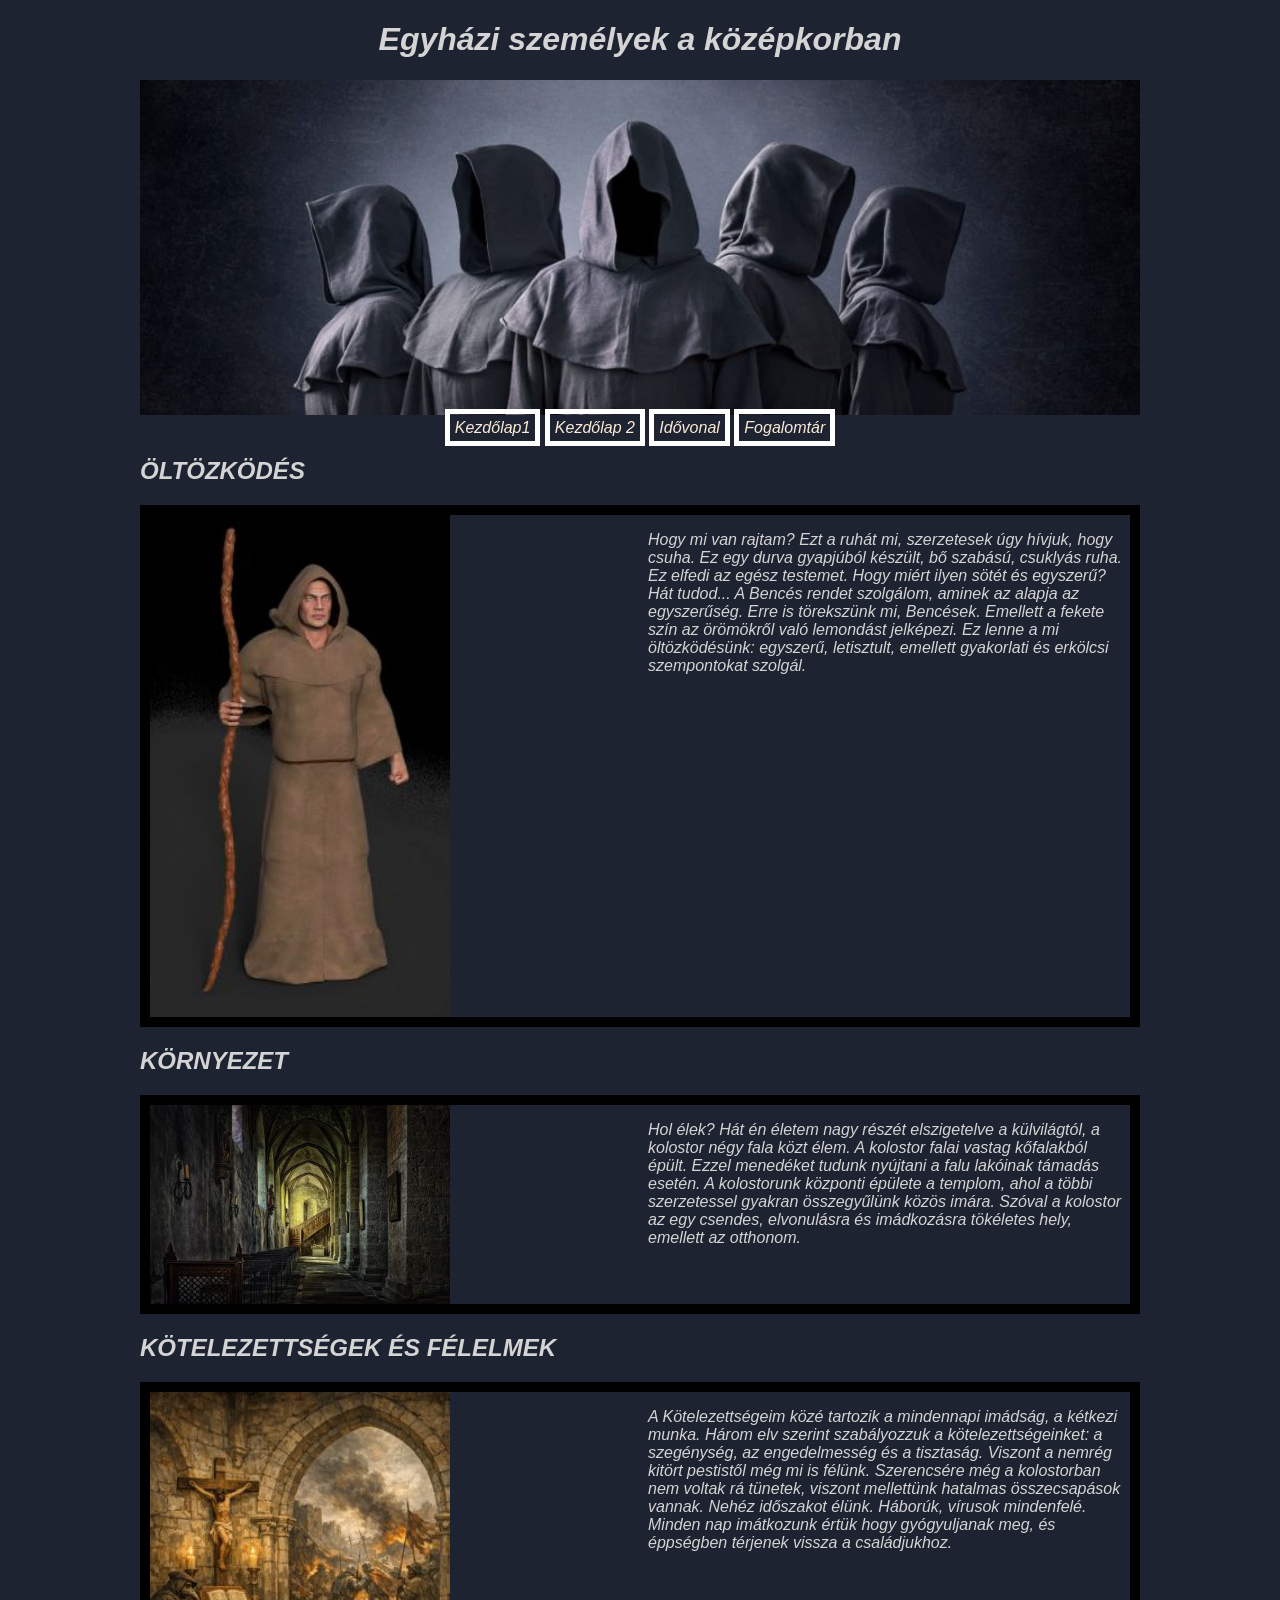
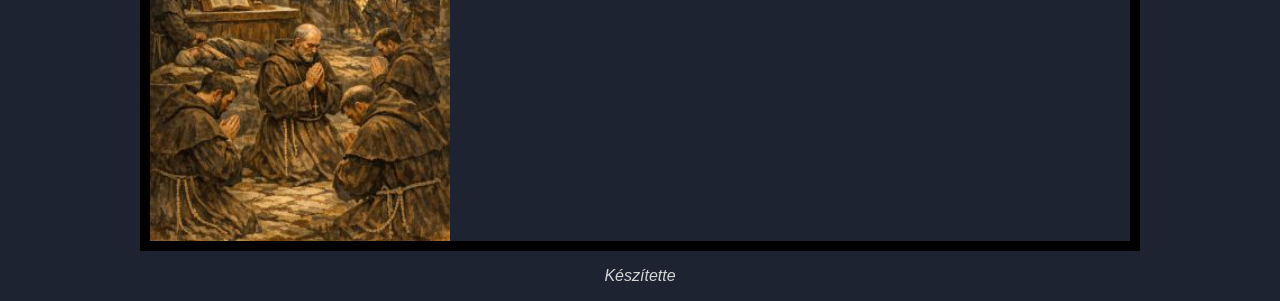
<file: index.html>
<!doctype html>
<html lang="hu">
  <head>
    <meta charset="UTF-8" />
    <meta name="viewport" content="width=, initial-scale=1.0" />
    <title>Elekes Dávid</title>
    <link rel="stylesheet" href="tervezes/elrendezes.css" />
    <link rel="stylesheet" href="tervezes/formazas.css" />
  </head>

  <body>
    <main>
      <header>
        <h1>Egyházi személyek a középkorban</h1>
        <img id="boritokep" src="kepek/Szerzetes.jpg" alt="Borítókép" />
      </header>
      <nav>
        <a href="index.html">Kezdőlap1</a>
        <a href="tervezes/index2.html">Kezdőlap 2</a>
        <a href="tervezes/idovonal.html">Idővonal</a>
        <a href="tervezes/Fogalomtar.html">Fogalomtár</a>
      </nav>
      <article>
        <div>
          <h2>ÖLTÖZKÖDÉS</h2>
          <div class="bejegyzes">
            <img src="kepek/kicsi_anaterate-man-3238448_1920.jpg" alt="oltozkodes" />
            <p>
              Hogy mi van rajtam? Ezt a ruhát mi, szerzetesek úgy hívjuk, hogy
              csuha. Ez egy durva gyapjúból készült, bő szabású, csuklyás ruha.
              Ez elfedi az egész testemet. Hogy miért ilyen sötét és egyszerű?
              Hát tudod... A Bencés rendet szolgálom, aminek az alapja az
              egyszerűség. Erre is törekszünk mi, Bencések. Emellett a fekete
              szín az örömökről való lemondást jelképezi. Ez lenne a mi
              öltözködésünk: egyszerű, letisztult, emellett gyakorlati és
              erkölcsi szempontokat szolgál.
            </p>
          </div>
        </div>
        <div>
          <h2>KÖRNYEZET</h2>
          <div class="bejegyzes">
            <img
              src="kepek/kicsi_tama66-monastery-4169566_1920.jpg"
              alt="kornyezet"
            />
            <p>
              Hol élek? Hát én életem nagy részét elszigetelve a külvilágtól, a
              kolostor négy fala közt élem. A kolostor falai vastag kőfalakból
              épült. Ezzel menedéket tudunk nyújtani a falu lakóinak támadás
              esetén. A kolostorunk központi épülete a templom, ahol a többi
              szerzetessel gyakran összegyűlünk közös imára. Szóval a kolostor
              az egy csendes, elvonulásra és imádkozásra tökéletes hely,
              emellett az otthonom.
            </p>
          </div>
        </div>
        <div>
          <h2>KÖTELEZETTSÉGEK ÉS FÉLELMEK</h2>
          <div class="bejegyzes">
            <img
              src="kepek/kicsi_Copilot_20260311_090900.jpg"
              alt="koteletettsegfelelem"
            />
            <p>
              A Kötelezettségeim közé tartozik a mindennapi imádság, a kétkezi
              munka. Három elv szerint szabályozzuk a kötelezettségeinket: a
              szegénység, az engedelmesség és a tisztaság. Viszont a nemrég
              kitört pestistől még mi is félünk. Szerencsére még a kolostorban
              nem voltak rá tünetek, viszont mellettünk hatalmas összecsapások
              vannak. Nehéz időszakot élünk. Háborúk, vírusok mindenfelé. Minden
              nap imátkozunk értük hogy gyógyuljanak meg, és éppségben térjenek
              vissza a családjukhoz.
            </p>
          </div>
        </div>
      </article>
      <footer>
        <p>Készítette</p>
      </footer>
    </main>
  </body>
</html>
</file>
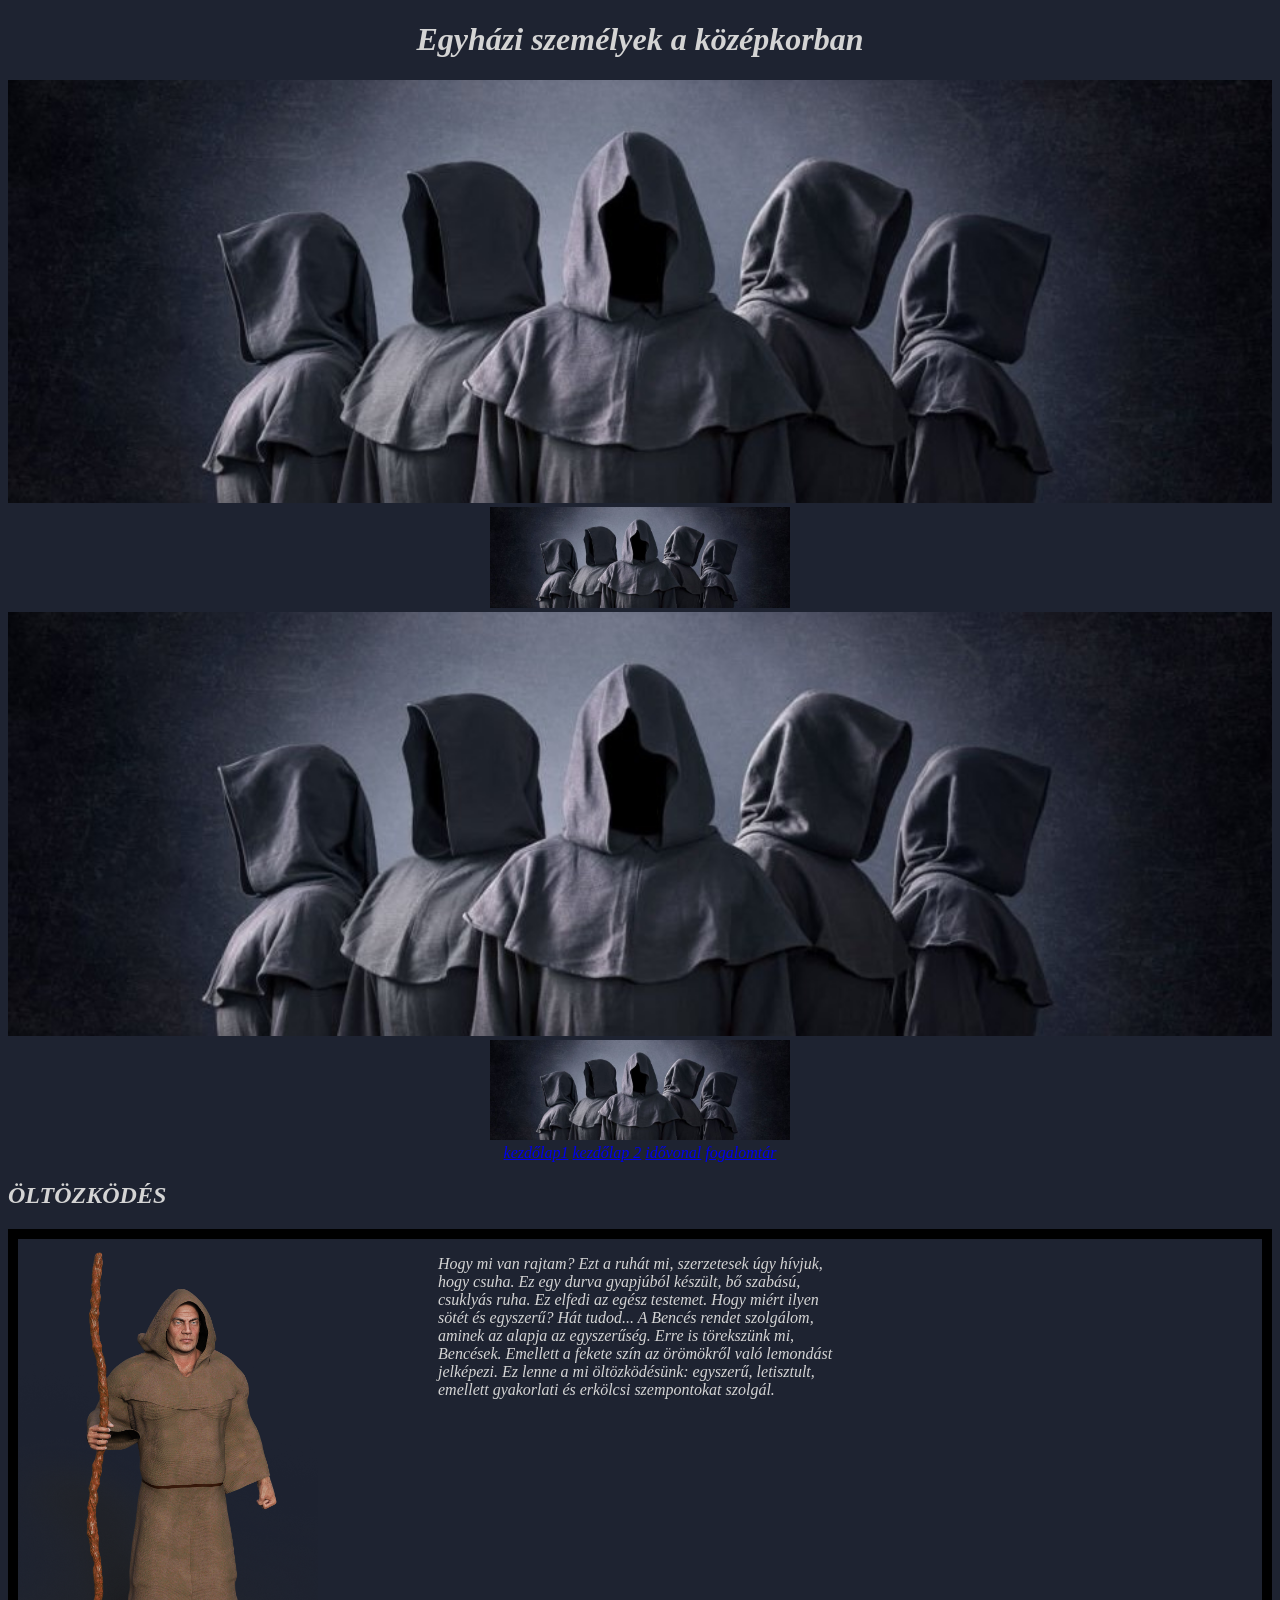
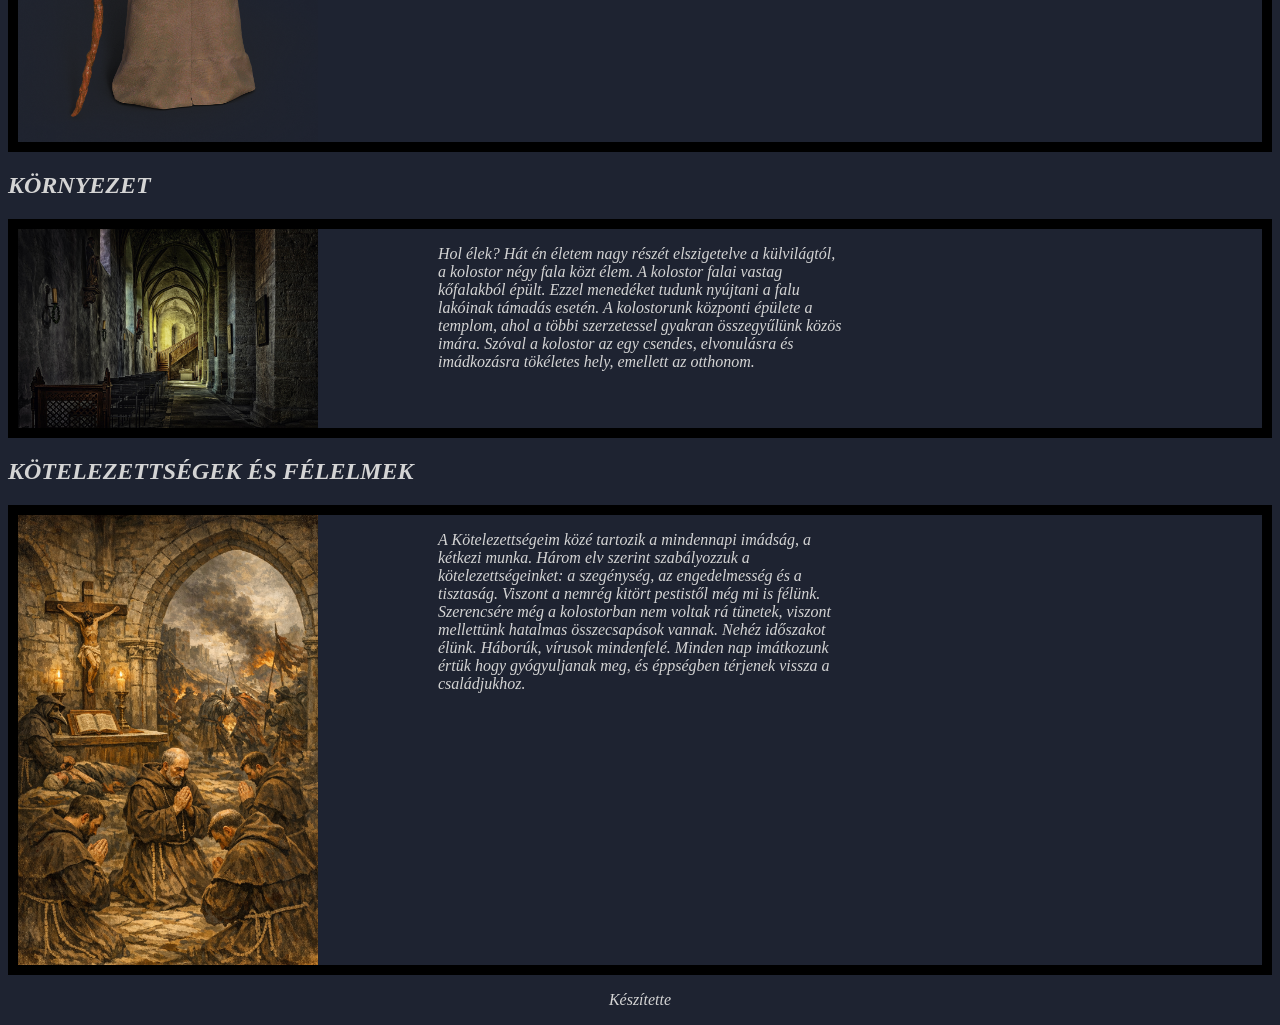
<file: asd.html>
<!DOCTYPE html>
<html lang="hu">

<head>
    <meta charset="UTF-8">
    <meta name="viewport" content="width=, initial-scale=1.0">
    <title>Elekes Dávid</title>
</head>

<body>
    <main>
        <header>
            <h1>Egyházi személyek a középkorban</h1>

            <img id="boritokep" src="képek/Szerzetes.jpg" alt="Borítókép" />

            <img src="képek/Szerzetes.jpg" alt="Boritokep">


             <img id="boritokep" src="képek/Szerzetes.jpg" alt="Borítókép" />

            <img src="képek/Szerzetes.jpg" alt="Borítókép">

            <link rel="stylesheet" href="asd.css">
        </header>
        <nav>
            <a href="asd.html">kezdőlap1</a>
            <a href="asd2.html">kezdőlap 2</a>
            <a href="idovonal.html">idővonal</a>
            <a href="Fogalomtar.html">fogalomtár</a>

        </nav>
        <article>
            <div>
                <h2>ÖLTÖZKÖDÉS </h2>
                <div class="bejegyzes">
                    <img src="képek/anaterate-man-3238448_1920.png" alt="oltozkodes">
                    <p>Hogy mi van rajtam? Ezt a ruhát mi, szerzetesek úgy hívjuk, hogy csuha.
                        Ez egy durva gyapjúból készült, bő szabású, csuklyás ruha. Ez elfedi az egész testemet.
                        Hogy miért ilyen sötét és egyszerű? Hát tudod... A Bencés rendet szolgálom, aminek az alapja az
                        egyszerűség.
                        Erre is törekszünk mi, Bencések. Emellett a fekete szín az örömökről való lemondást jelképezi.
                        Ez lenne a mi öltözködésünk: egyszerű, letisztult, emellett gyakorlati és erkölcsi szempontokat
                        szolgál.
                    </p>
                </div>
            </div>
            <div>
                <h2>KÖRNYEZET </h2>
                <div class="bejegyzes">
                    <img src="képek/tama66-monastery-4169566_1920.jpg" alt="kornyezet">
                    <p>Hol élek? Hát én életem nagy részét elszigetelve a külvilágtól, a kolostor négy fala közt
                        élem.
                        A kolostor falai vastag kőfalakból épült. Ezzel menedéket tudunk nyújtani a falu lakóinak
                        támadás esetén.
                        A kolostorunk központi épülete a templom, ahol a többi szerzetessel gyakran összegyűlünk
                        közös imára.
                        Szóval a kolostor az egy csendes, elvonulásra és imádkozásra tökéletes hely, emellett az
                        otthonom.
                    </p>
                </div>
            </div>
            <div>
                <h2>KÖTELEZETTSÉGEK ÉS FÉLELMEK </h2>
                <div class="bejegyzes">
                    <img src="képek/Copilot_20260311_090900.png" alt="koteletettsegfelelem">
                    <p>A Kötelezettségeim közé tartozik a mindennapi imádság, a kétkezi munka.
                        Három elv szerint szabályozzuk a kötelezettségeinket: a szegénység, az engedelmesség és a
                        tisztaság.
                        Viszont a nemrég kitört pestistől még mi is félünk.
                        Szerencsére még a kolostorban nem voltak rá tünetek, viszont mellettünk hatalmas összecsapások
                        vannak.
                        Nehéz időszakot élünk. Háborúk, vírusok mindenfelé.
                        Minden nap imátkozunk értük hogy gyógyuljanak meg, és éppségben térjenek vissza a családjukhoz.
                    </p>
                </div>
            </div>



        </article>
        <footer>
            <p>Készítette</p>

        </footer>




    </main>
</body>

</html>
</file>
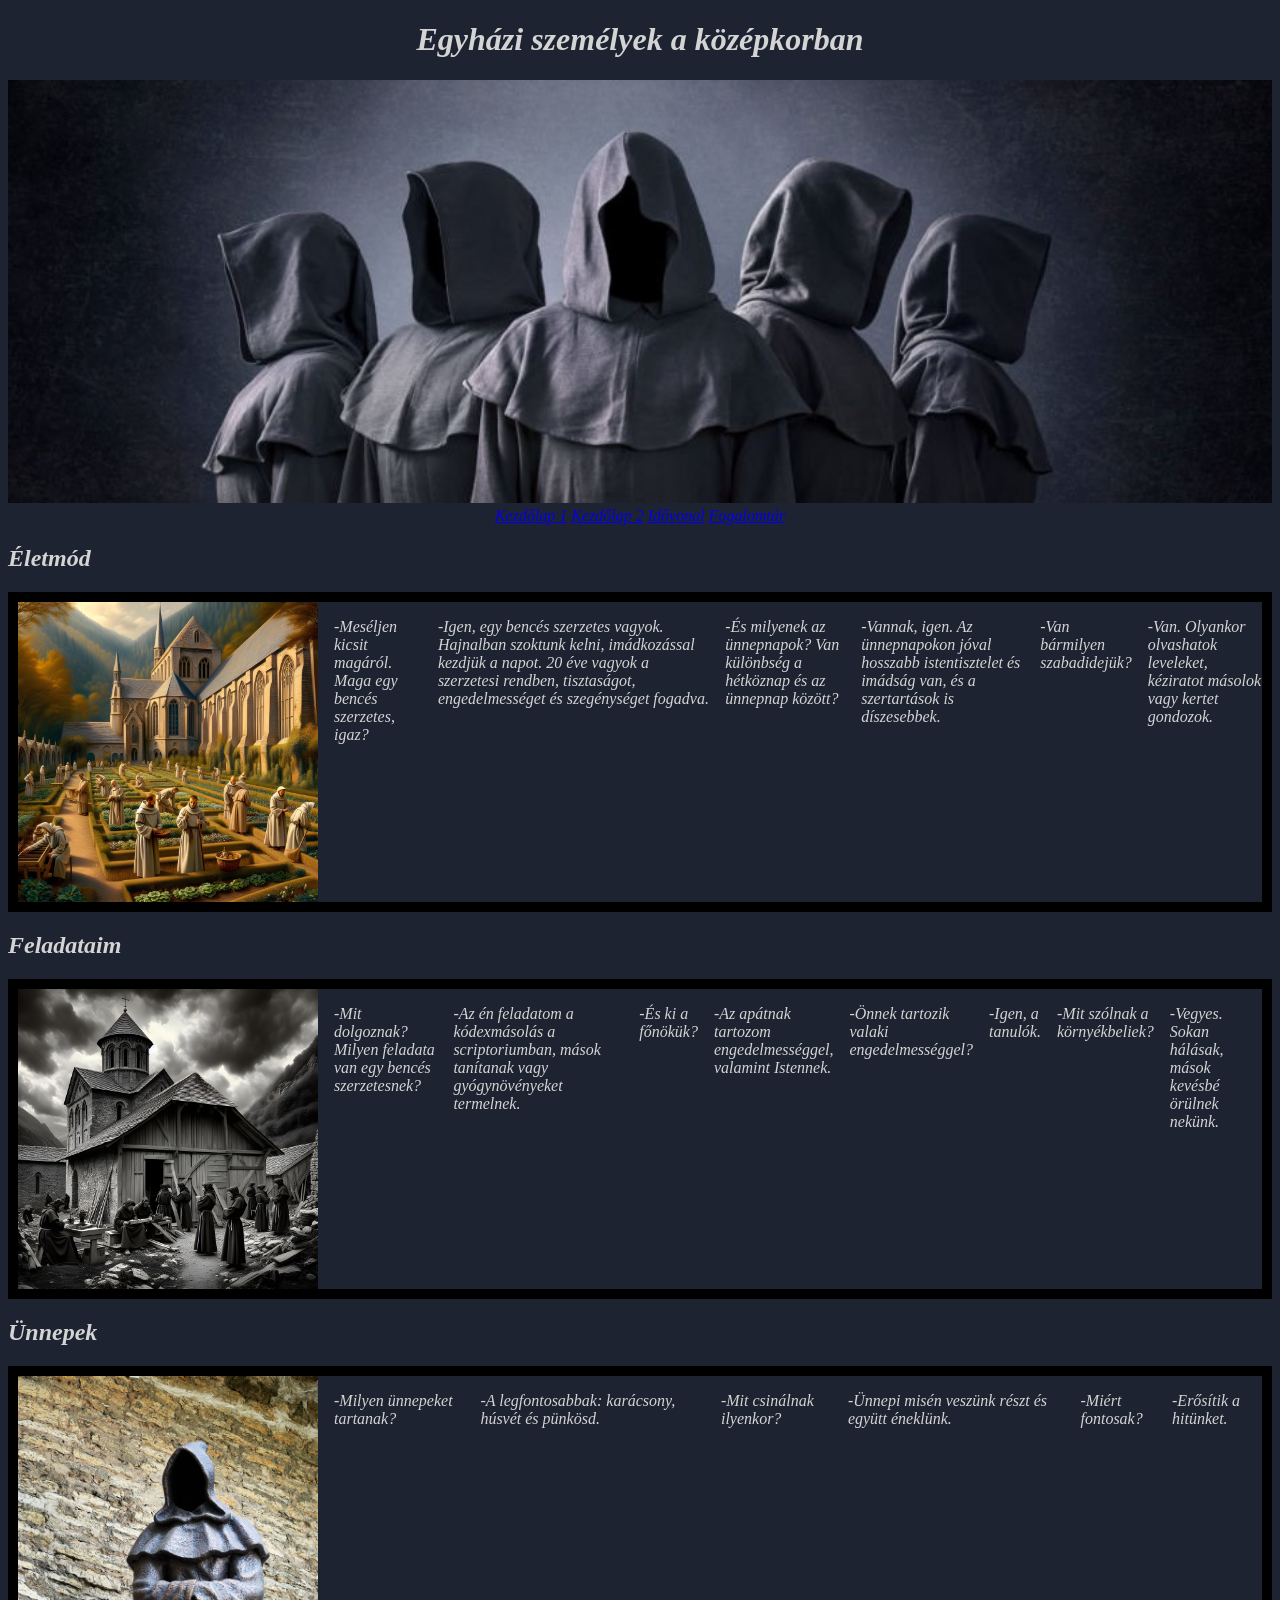
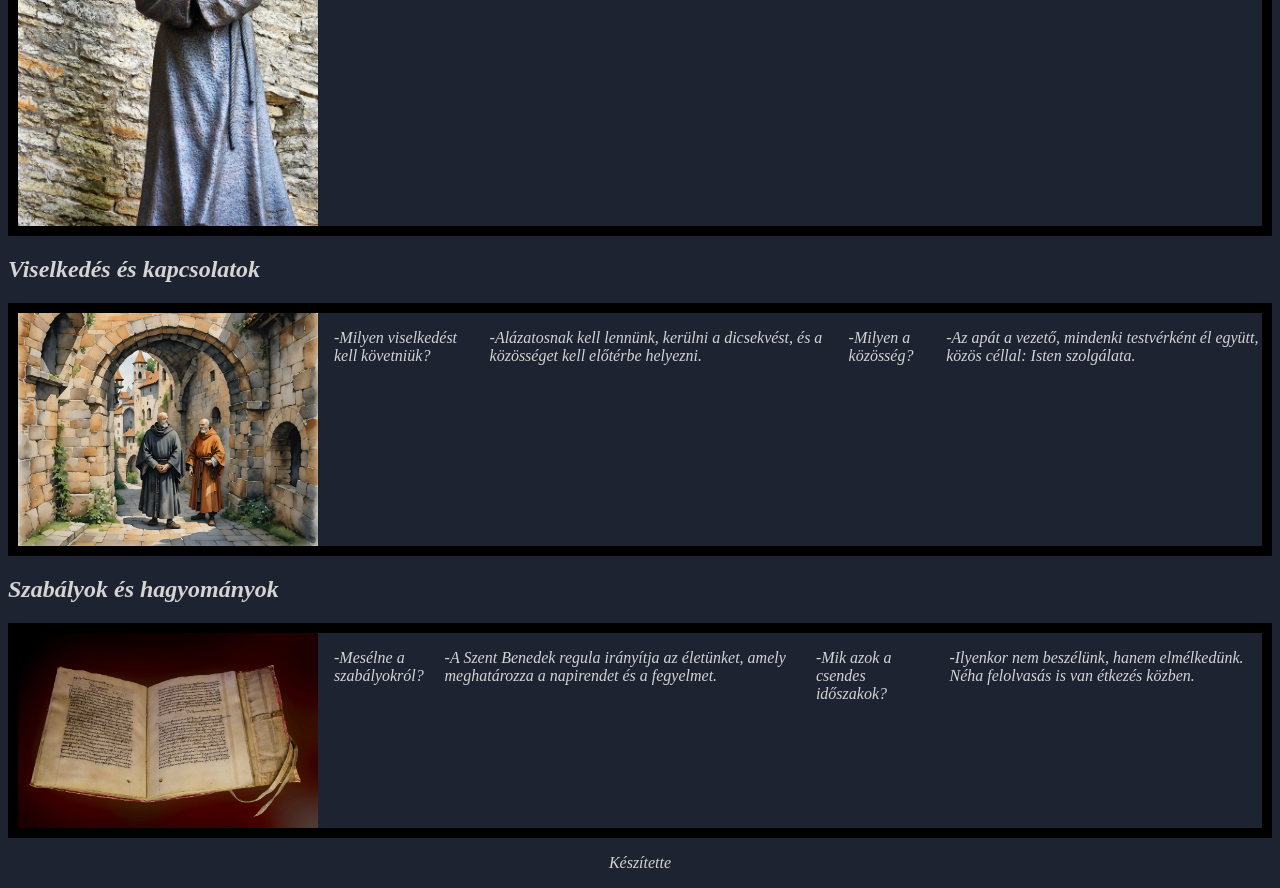
<file: asd2.html>
<!doctype html>
<html lang="hu">
  <head>
    <meta charset="UTF-8" />
    <meta name="viewport" content="width=device-width, initial-scale=1.0" />
    <title>Elekes Dávid</title>
    <link rel="stylesheet" href="asd.css">
    <link rel="stylesheet" href="idovonal.css">
    <style>
      .bejegyzes {
        display: flex;
        align-items: flex-start;
        gap: 1rem;
      }
      .bejegyzes img {
        width: 300px;
        flex-shrink: 0;
      }
    </style>
  </head>

  <body>
    <main>
      <header>
        <h1>Egyházi személyek a középkorban</h1>
        <img id="boritokep" src="képek/Szerzetes.jpg" alt="Borítókép" />
      </header>

      <nav>
        <a href="asd.html">Kezdőlap 1</a>
        <a href="asd2.html">Kezdőlap 2</a>
        <a href="idovonal.html">Idővonal</a>
        <a href="Fogalomtar.html">Fogalomtár</a>
      </nav>

      <article>
        <div>
          <h2>Életmód</h2>
          <div class="bejegyzes">
            <img
              src="képek/milolao-ai-generated-8552066_1920.jpg"
              alt="életmód"
            />

            <p>-Meséljen kicsit magáról. Maga egy bencés szerzetes, igaz?</p>
            <p>
              -Igen, egy bencés szerzetes vagyok. Hajnalban szoktunk kelni,
              imádkozással kezdjük a napot. 20 éve vagyok a szerzetesi rendben,
              tisztaságot, engedelmességet és szegénységet fogadva.
            </p>
            <p>
              -És milyenek az ünnepnapok? Van különbség a hétköznap és az
              ünnepnap között?
            </p>
            <p>
              -Vannak, igen. Az ünnepnapokon jóval hosszabb istentisztelet és
              imádság van, és a szertartások is díszesebbek.
            </p>
            <p>-Van bármilyen szabadidejük?</p>
            <p>
              -Van. Olyankor olvashatok leveleket, kéziratot másolok vagy kertet
              gondozok.
            </p>
          </div>
        </div>

        <div>
          <h2>Feladataim</h2>
          <div class="bejegyzes">
            <img
              src="képek/milolao-ai-generated-8552067_1920.jpg"
              alt="feladatok"
            />

            <p>-Mit dolgoznak? Milyen feladata van egy bencés szerzetesnek?</p>
            <p>
              -Az én feladatom a kódexmásolás a scriptoriumban, mások tanítanak
              vagy gyógynövényeket termelnek.
            </p>
            <p>-És ki a főnökük?</p>
            <p>-Az apátnak tartozom engedelmességgel, valamint Istennek.</p>
            <p>-Önnek tartozik valaki engedelmességgel?</p>
            <p>-Igen, a tanulók.</p>
            <p>-Mit szólnak a környékbeliek?</p>
            <p>-Vegyes. Sokan hálásak, mások kevésbé örülnek nekünk.</p>
          </div>
        </div>

        <div>
          <h2>Ünnepek</h2>
          <div class="bejegyzes">
            <img src="képek/naknaknak-estonia-2400721_1920.jpg" alt="ünnepek" />

            <p>-Milyen ünnepeket tartanak?</p>
            <p>-A legfontosabbak: karácsony, húsvét és pünkösd.</p>
            <p>-Mit csinálnak ilyenkor?</p>
            <p>-Ünnepi misén veszünk részt és együtt éneklünk.</p>
            <p>-Miért fontosak?</p>
            <p>-Erősítik a hitünket.</p>
          </div>
        </div>

        <div>
          <h2>Viselkedés és kapcsolatok</h2>
          <div class="bejegyzes">
            <img src="képek/artspark-monks-8769994_1920.jpg" alt="viselkedés" />

            <p>-Milyen viselkedést kell követniük?</p>
            <p>
              -Alázatosnak kell lennünk, kerülni a dicsekvést, és a közösséget
              kell előtérbe helyezni.
            </p>
            <p>-Milyen a közösség?</p>
            <p>
              -Az apát a vezető, mindenki testvérként él együtt, közös céllal:
              Isten szolgálata.
            </p>
          </div>
        </div>

        <div>
          <h2>Szabályok és hagyományok</h2>
          <div class="bejegyzes">
            <img src="képek/garten-gg-a-book-632430_1920.jpg" alt="szabályok" />

            <p>-Mesélne a szabályokról?</p>
            <p>
              -A Szent Benedek regula irányítja az életünket, amely meghatározza
              a napirendet és a fegyelmet.
            </p>
            <p>-Mik azok a csendes időszakok?</p>
            <p>
              -Ilyenkor nem beszélünk, hanem elmélkedünk. Néha felolvasás is van
              étkezés közben.
            </p>
          </div>
        </div>
      </article>

      <footer>
        <p>Készítette</p>
      </footer>
    </main>
  </body>
</html>
</file>
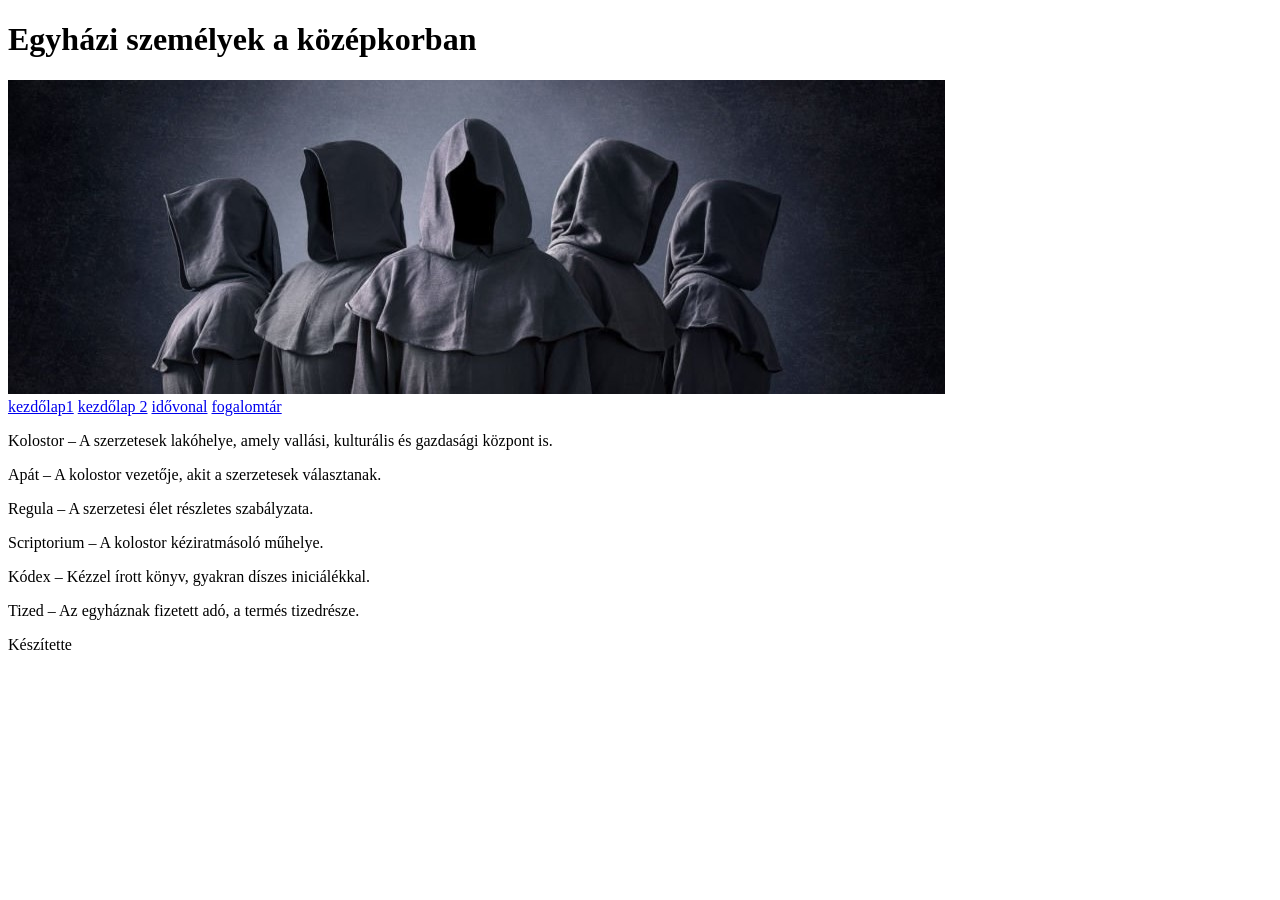
<file: Fogalomtar.html>
<!doctype html>
<html lang="hu">
  <head>
    <meta charset="UTF-8" />
    <meta name="viewport" content="width=, initial-scale=1.0" />
    <title>Elek és Bully</title>
  </head>
  <body>
    <main>
      <header>
        <h1>Egyházi személyek a középkorban</h1>
        <img src="képek/Szerzetes.jpg" alt="Boritokep" />
      </header>
      <nav>
        <a href="asd.html">kezdőlap1</a>
        <a href="asd2.html">kezdőlap 2</a>
        <a href="idovonal.html">idővonal</a>
        <a href="Fogalomtar.html">fogalomtár</a>
        
      </nav>
      <article>
        <div class="fogalom">
            <p>Kolostor – A szerzetesek lakóhelye, amely vallási, kulturális és gazdasági központ is.</p>
        </div>
        <div class="fogalom">
            <p>Apát – A kolostor vezetője, akit a szerzetesek választanak.</p>
        </div>
        <div class="fogalom">
            <p>Regula – A szerzetesi élet részletes szabályzata.</p>
        </div>
        <div class="fogalom">
            <p>Scriptorium – A kolostor kéziratmásoló műhelye.</p>
        </div>
        <div class="fogalom">
            <p>Kódex – Kézzel írott könyv, gyakran díszes iniciálékkal.</p>
        </div>
        <div class="fogalom">
            <p>Tized – Az egyháznak fizetett adó, a termés tizedrésze.</p>
        </div>
        <div class="fogalom">
            <p></p>
        </div>
      </article>
      <footer>
        <p>Készítette</p>
      </footer>
    </main>
  </body>
</html>
</file>
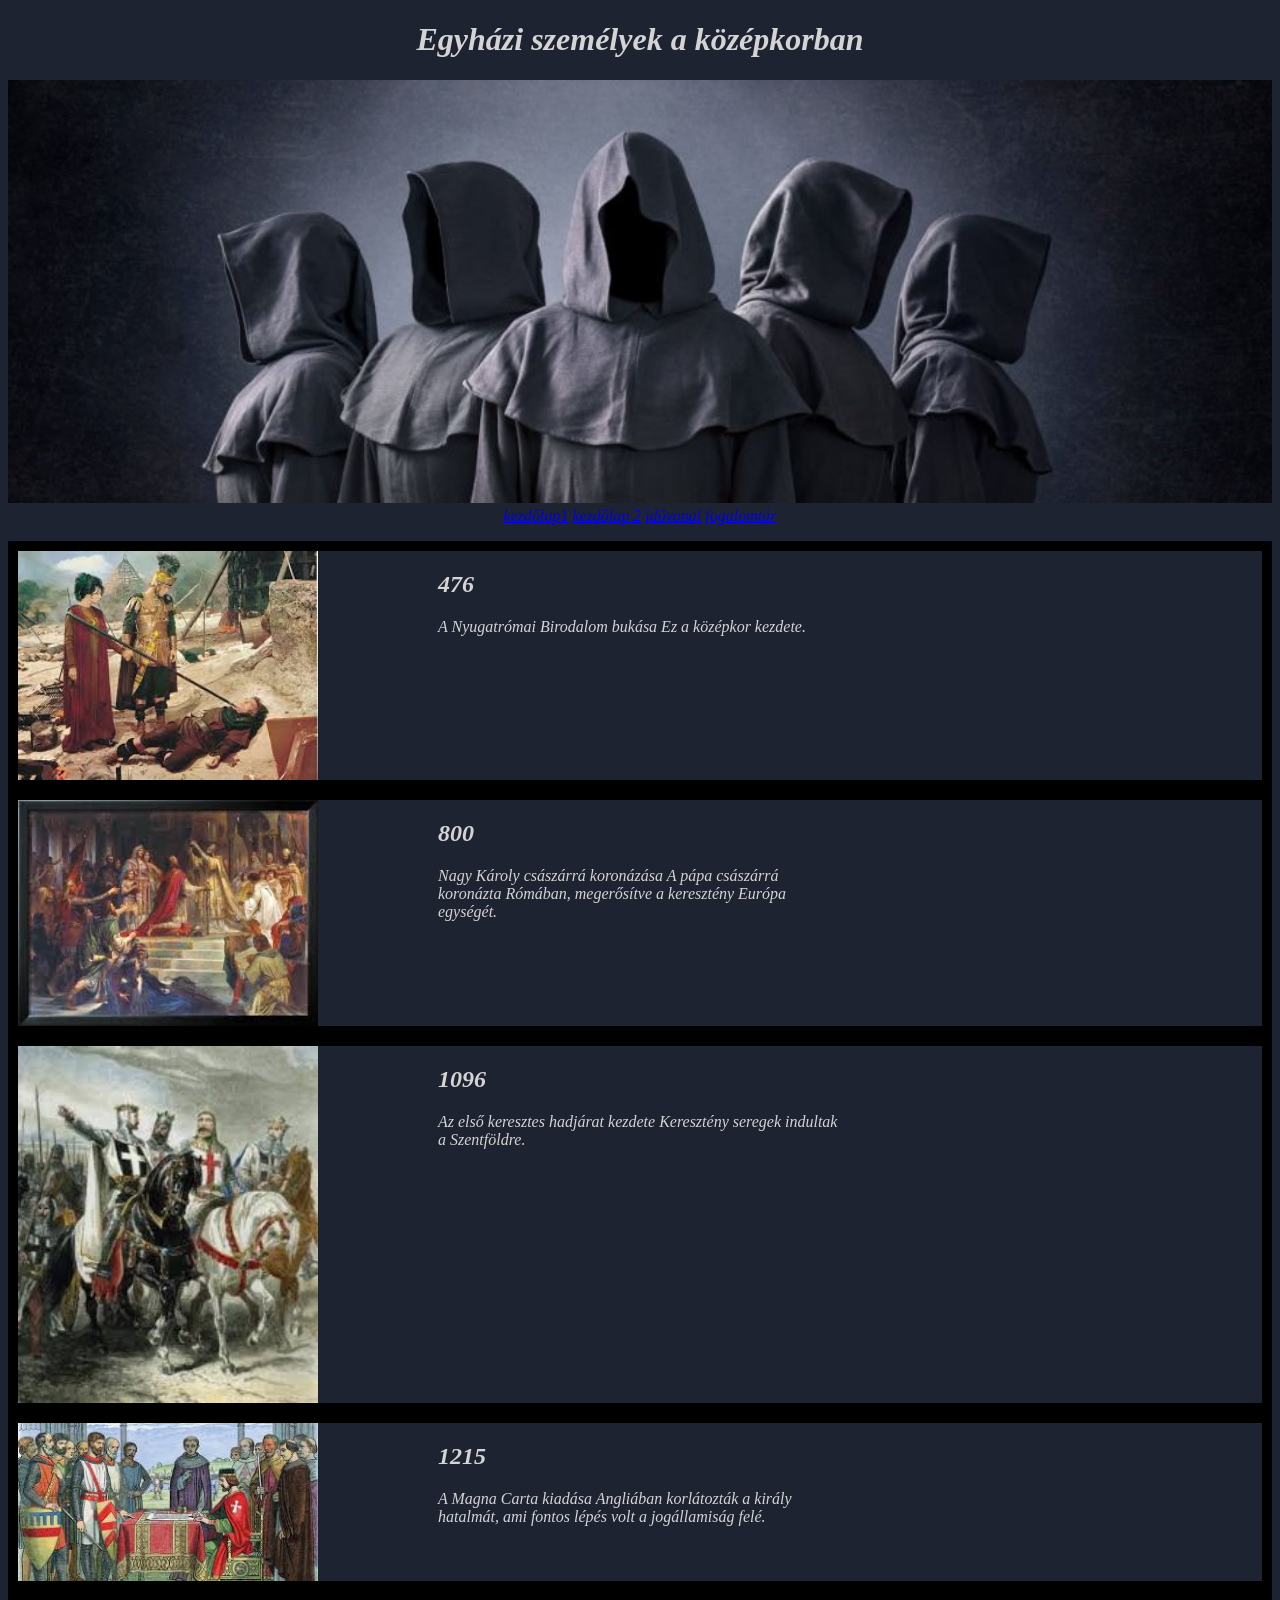
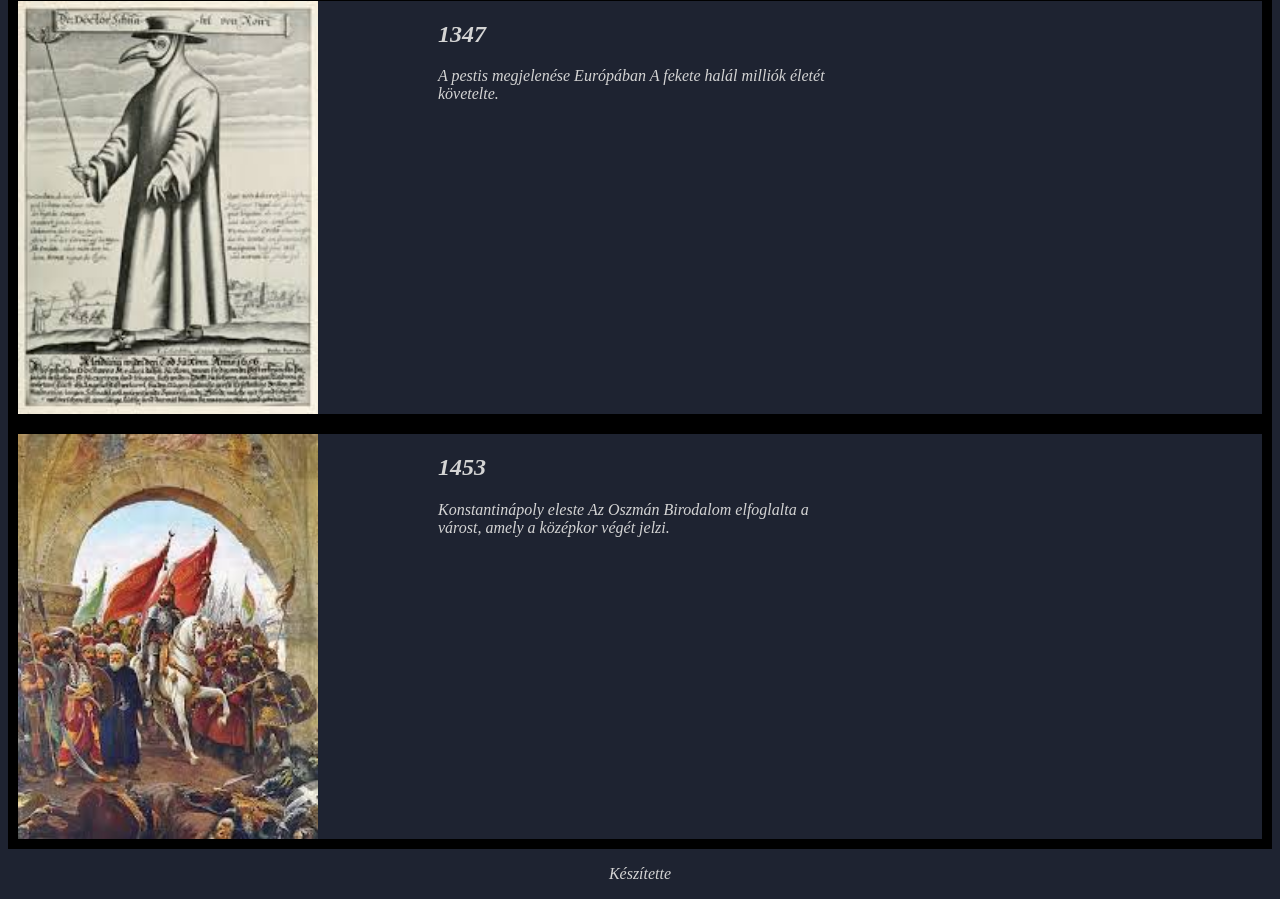
<file: idovonal.html>
<!doctype html>
<html lang="hu">
  <head>
    <meta charset="UTF-8" />
    <meta name="viewport" content="width=device-width, initial-scale=1.0" />
    <title>Elek és Bully</title>
    <body><link rel="stylesheet" href="idovonal.css">
  </head>
  
    <main>
      <header>
        <h1>Egyházi személyek a középkorban</h1>
        <img id="boritokep" src="képek/Szerzetes.jpg" alt="Boritokep" />
      </header>
      <nav>

            <a href="asd.html">kezdőlap1</a>
            <a href="asd2.html">kezdőlap 2</a>
            <a href="idovonal.html">idővonal</a>
            <a href="Fogalomtar.html">fogalomtár</a>

      </nav>
      <article>
        <div class="idovonalbejegyzes"> 
          <img src="képek/RomaiBirodalom.jpg" alt="RomaiBirodalomBukasa" />
          <div>
            <h2>476</h2>
            <p>A Nyugatrómai Birodalom bukása Ez a középkor kezdete.</p>
          </div>
        </div>
       <div class="idovonalbejegyzes"> 
          <img src="képek/NagyKaroly.jpg" alt="NagyKaroly" />
          <div>
            <h2>800</h2>
            <p>Nagy Károly császárrá koronázása A pápa császárrá koronázta Rómában, megerősítve a keresztény Európa egységét.</p>
          </div>
        </div>
        <div class="idovonalbejegyzes"> 
          <img src="képek/ElsoSZerzetesHadjarat.jpg" alt="ElsoSzerzetesHadjarat" />
          <div>
            <h2>1096</h2>
            <p>Az első keresztes hadjárat kezdete Keresztény seregek indultak a Szentföldre.</p>
          </div>
        </div>
        <div class="idovonalbejegyzes"> 
          <img src="képek/MagnaCarta.jpg" alt="MagnaCarta" />
          <div>
            <h2>1215</h2>
            <p>A Magna Carta kiadása Angliában korlátozták a király hatalmát, ami fontos lépés volt a jogállamiság felé.</p>
          </div>
        </div>
        <div class="idovonalbejegyzes"> 
          <img src="képek/Pestis.jpg" alt="Pestis" />
          <div>
            <h2>1347</h2>
            <p>A pestis megjelenése Európában A fekete halál milliók életét követelte.</p>
          </div>
        </div>
         <div class="idovonalbejegyzes"> 
          <img src="képek/KonstantinnapolyOstroma.jpg" alt="KonstantinnapolyOstroma" />
          <div>
            <h2>1453</h2>
            <p>Konstantinápoly eleste Az Oszmán Birodalom elfoglalta a várost, amely a középkor végét jelzi.</p>
          </div>
        </div>
        
      </article>
      <footer>
        <p>Készítette</p>
      </footer>
    </main>
  </body>
</html>
</file>
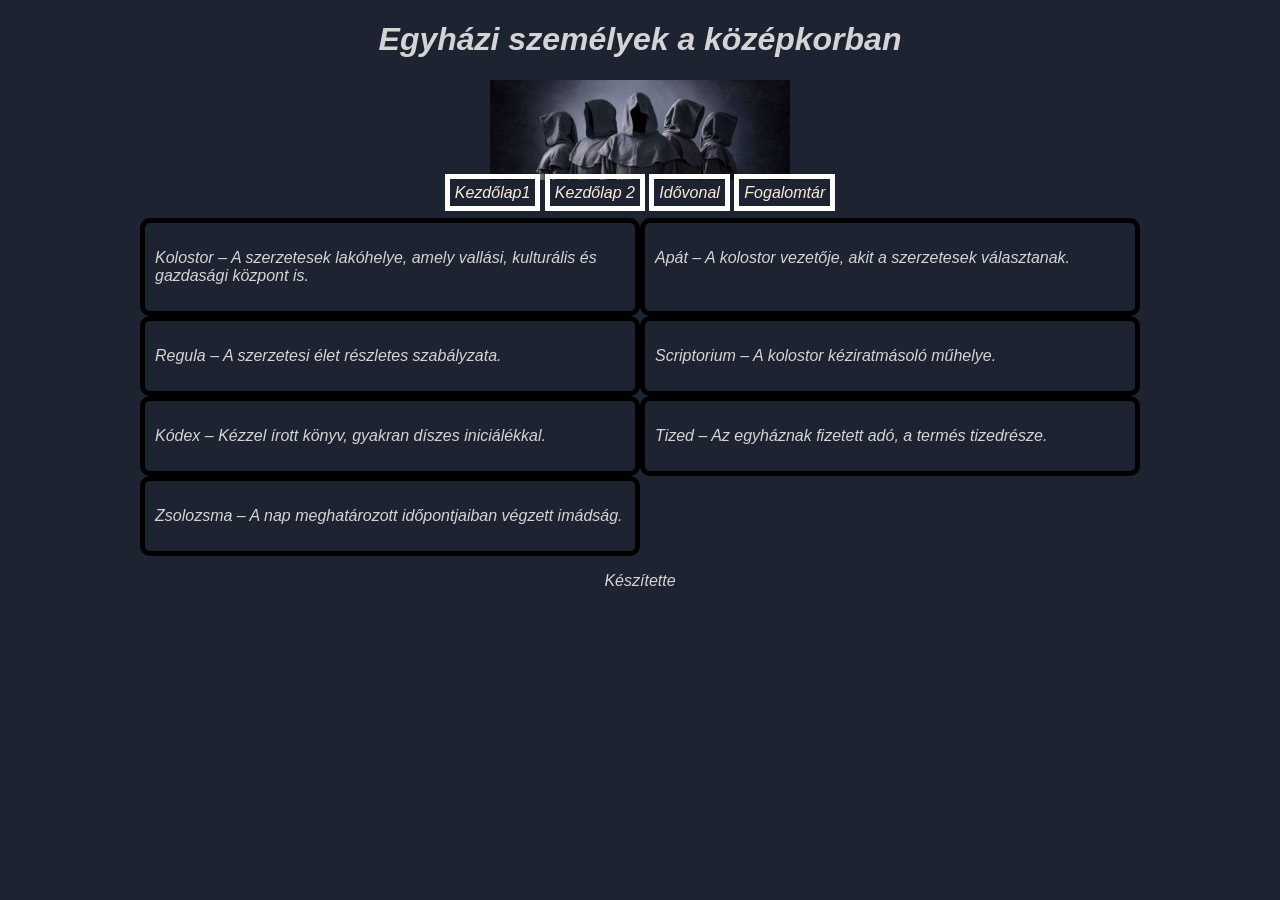
<file: tervezes/Fogalomtar.html>
<!doctype html>
<html lang="hu">
  <head>
    <meta charset="UTF-8" />
    <meta name="viewport" content="width=, initial-scale=1.0" />
    <title>Elek és Bully</title>
    <link rel="stylesheet" href="formazas.css" />
    <link rel="stylesheet" href="fogalomtar.css" />
  </head>
  <body>
    <main>
      <header>
        <h1>Egyházi személyek a középkorban</h1>
        <img src="../kepek/kicsi_Szerzetes.jpg" alt="Boritokep" />
      </header>
      <nav>
        <a href="../index.html">Kezdőlap1</a>
        <a href="index2.html">Kezdőlap 2</a>
        <a href="idovonal.html">Idővonal</a>
        <a href="Fogalomtar.html">Fogalomtár</a>
      </nav>
      <article>
        <div class="fogalom">
          <p>
            Kolostor – A szerzetesek lakóhelye, amely vallási, kulturális és
            gazdasági központ is.
          </p>
        </div>
        <div class="fogalom">
          <p>Apát – A kolostor vezetője, akit a szerzetesek választanak.</p>
        </div>
        <div class="fogalom">
          <p>Regula – A szerzetesi élet részletes szabályzata.</p>
        </div>
        <div class="fogalom">
          <p>Scriptorium – A kolostor kéziratmásoló műhelye.</p>
        </div>
        <div class="fogalom">
          <p>Kódex – Kézzel írott könyv, gyakran díszes iniciálékkal.</p>
        </div>
        <div class="fogalom">
          <p>Tized – Az egyháznak fizetett adó, a termés tizedrésze.</p>
        </div>
        <div class="fogalom">
          <p>Zsolozsma – A nap meghatározott időpontjaiban végzett imádság.</p>
        </div>
      </article>
      <footer>
        <p>Készítette</p>
      </footer>
    </main>
  </body>
</html>
</file>
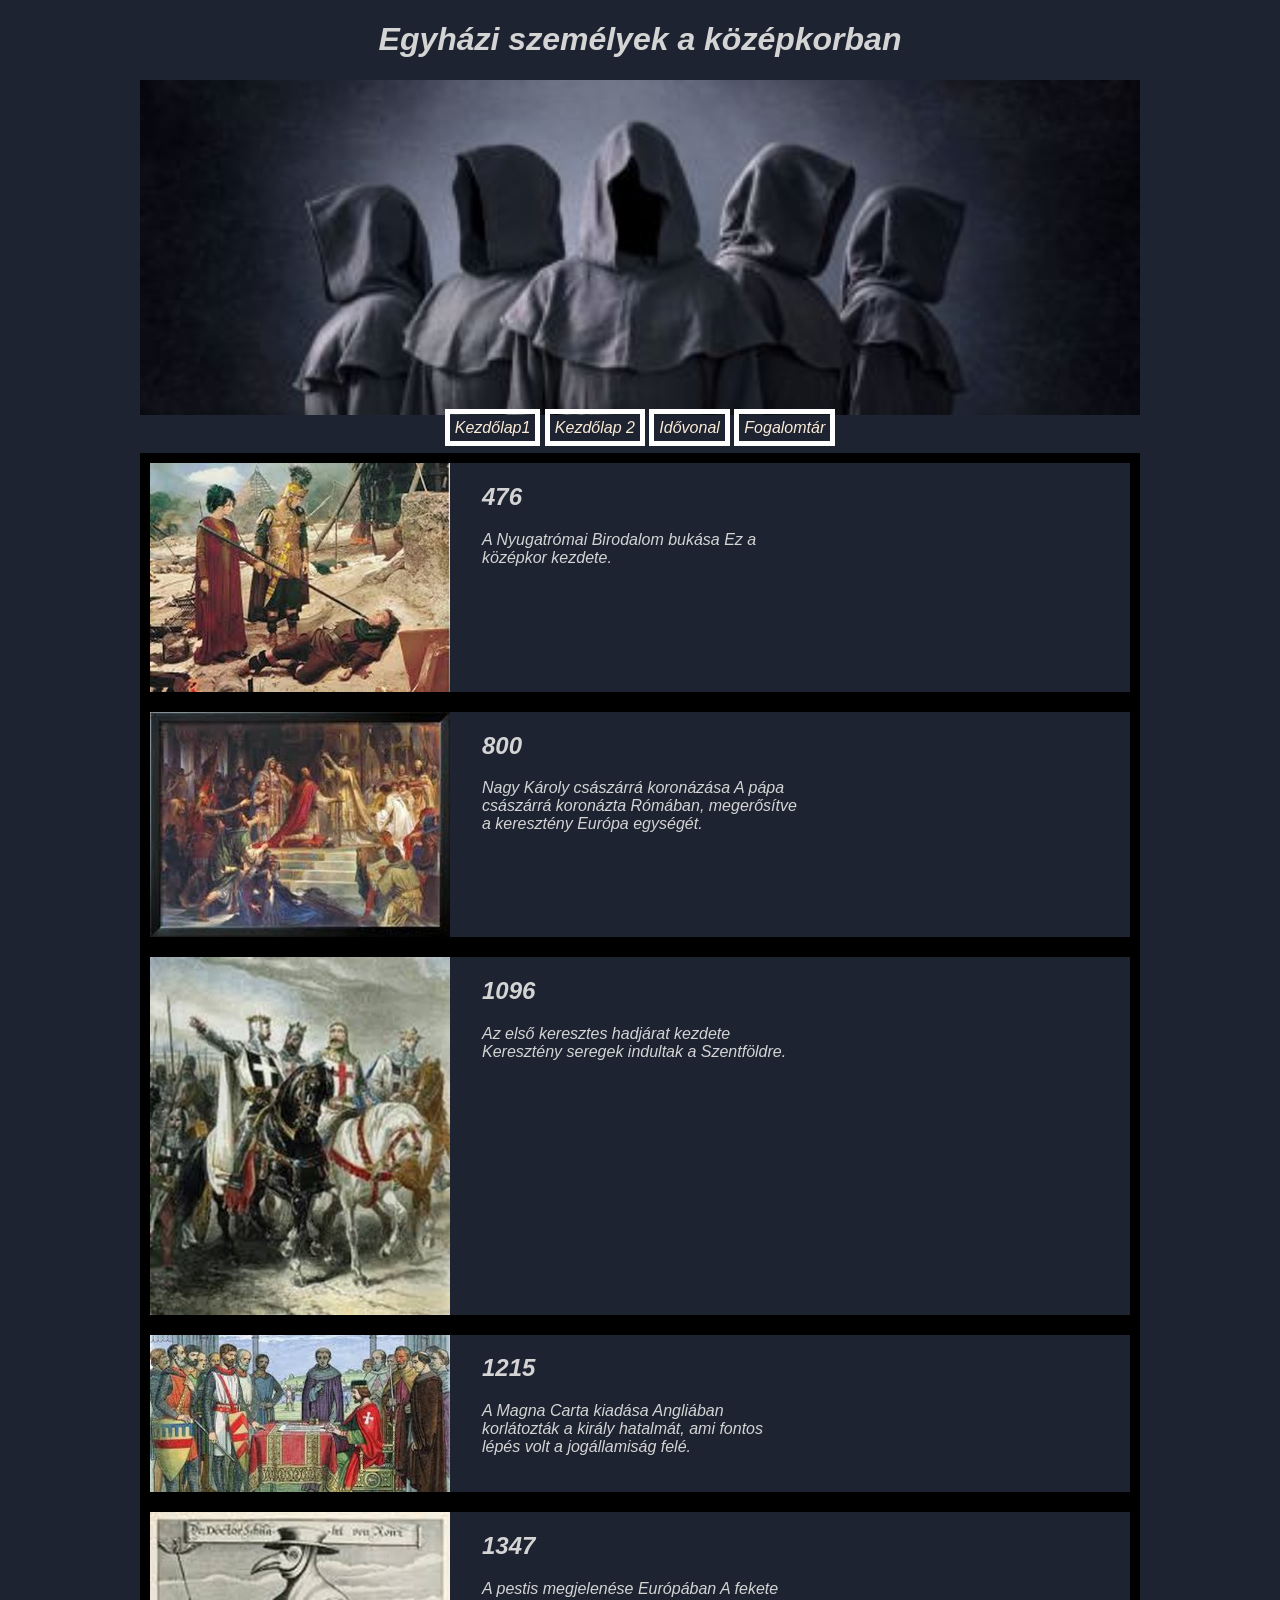
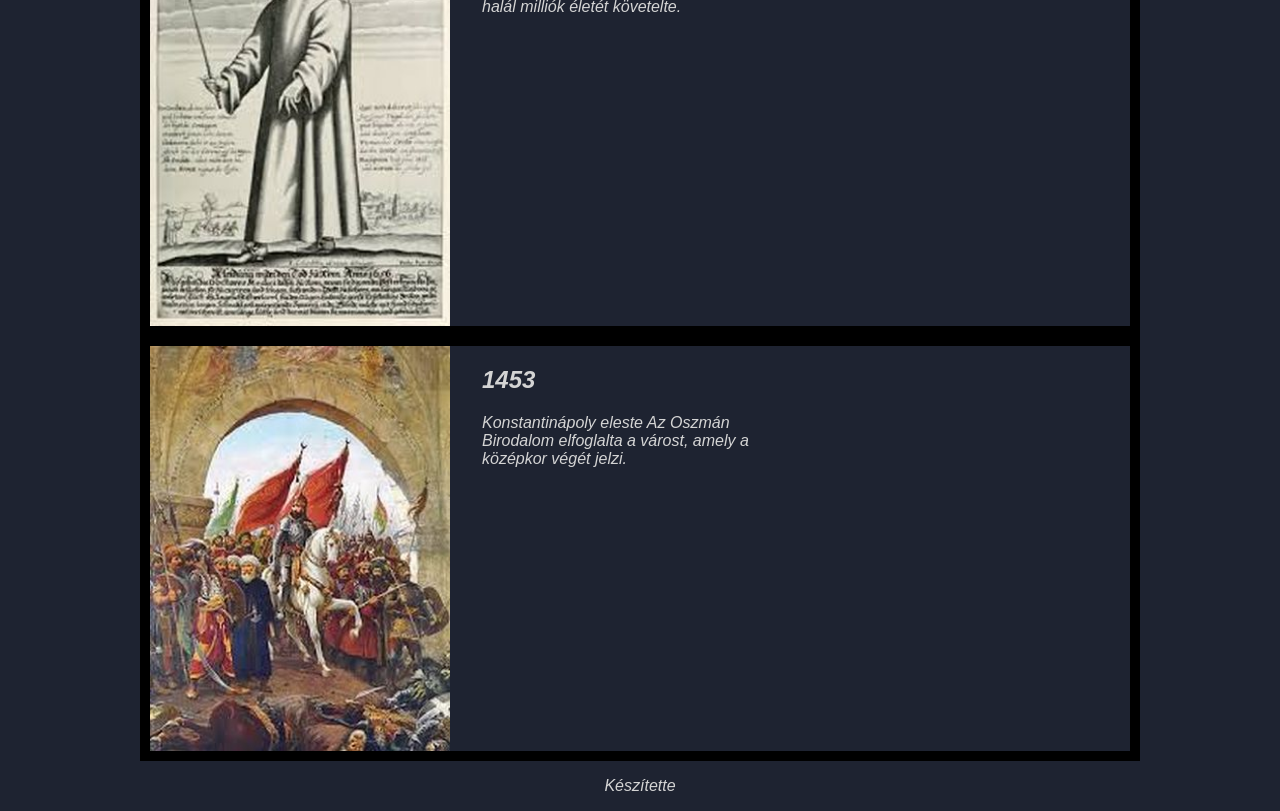
<file: tervezes/idovonal.html>
<!doctype html>
<html lang="hu">
  <head>
    <meta charset="UTF-8" />
    <meta name="viewport" content="width=device-width, initial-scale=1.0" />
    <title>Elek és Bully</title>
    <link rel="stylesheet" href="idovonal.css" />
    <link rel="stylesheet" href="formazas.css" />
  </head>
  <body>
    <main>
      <header>
        <h1>Egyházi személyek a középkorban</h1>
        <img id="boritokep" src="../kepek/kicsi_Szerzetes.jpg" alt="Boritokep" />
      </header>
      <nav>
        <a href="../index.html">Kezdőlap1</a>
        <a href="index2.html">Kezdőlap 2</a>
        <a href="idovonal.html">Idővonal</a>
        <a href="Fogalomtar.html">Fogalomtár</a>
      </nav>
      <article>
        <div class="idovonalbejegyzes">
          <img src="../kepek/kicsi_RomaiBirodalom.jpg" alt="RomaiBirodalomBukasa" />
          <div>
            <h2>476</h2>
            <p>A Nyugatrómai Birodalom bukása Ez a középkor kezdete.</p>
          </div>
        </div>
        <div class="idovonalbejegyzes">
          <img src="../kepek/kicsi_NagyKaroly.jpg" alt="NagyKaroly" />
          <div>
            <h2>800</h2>
            <p>
              Nagy Károly császárrá koronázása A pápa császárrá koronázta
              Rómában, megerősítve a keresztény Európa egységét.
            </p>
          </div>
        </div>
        <div class="idovonalbejegyzes">
          <img
            src="../kepek/kicsi_ElsoSZerzetesHadjarat.jpg"
            alt="ElsoSzerzetesHadjarat"
          />
          <div>
            <h2>1096</h2>
            <p>
              Az első keresztes hadjárat kezdete Keresztény seregek indultak a
              Szentföldre.
            </p>
          </div>
        </div>
        <div class="idovonalbejegyzes">
          <img src="../kepek/kicsi_MagnaCarta.jpg" alt="MagnaCarta" />
          <div>
            <h2>1215</h2>
            <p>
              A Magna Carta kiadása Angliában korlátozták a király hatalmát, ami
              fontos lépés volt a jogállamiság felé.
            </p>
          </div>
        </div>
        <div class="idovonalbejegyzes">
          <img src="../kepek/kicsi_Pestis.jpg" alt="Pestis" />
          <div>
            <h2>1347</h2>
            <p>
              A pestis megjelenése Európában A fekete halál milliók életét
              követelte.
            </p>
          </div>
        </div>
        <div class="idovonalbejegyzes">
          <img
            src="../kepek/kicsi_KonstantinnapolyOstroma.jpg"
            alt="KonstantinnapolyOstroma"
          />
          <div>
            <h2>1453</h2>
            <p>
              Konstantinápoly eleste Az Oszmán Birodalom elfoglalta a várost,
              amely a középkor végét jelzi.
            </p>
          </div>
        </div>
      </article>
      <footer>
        <p>Készítette</p>
      </footer>
    </main>
  </body>
</html>
</file>
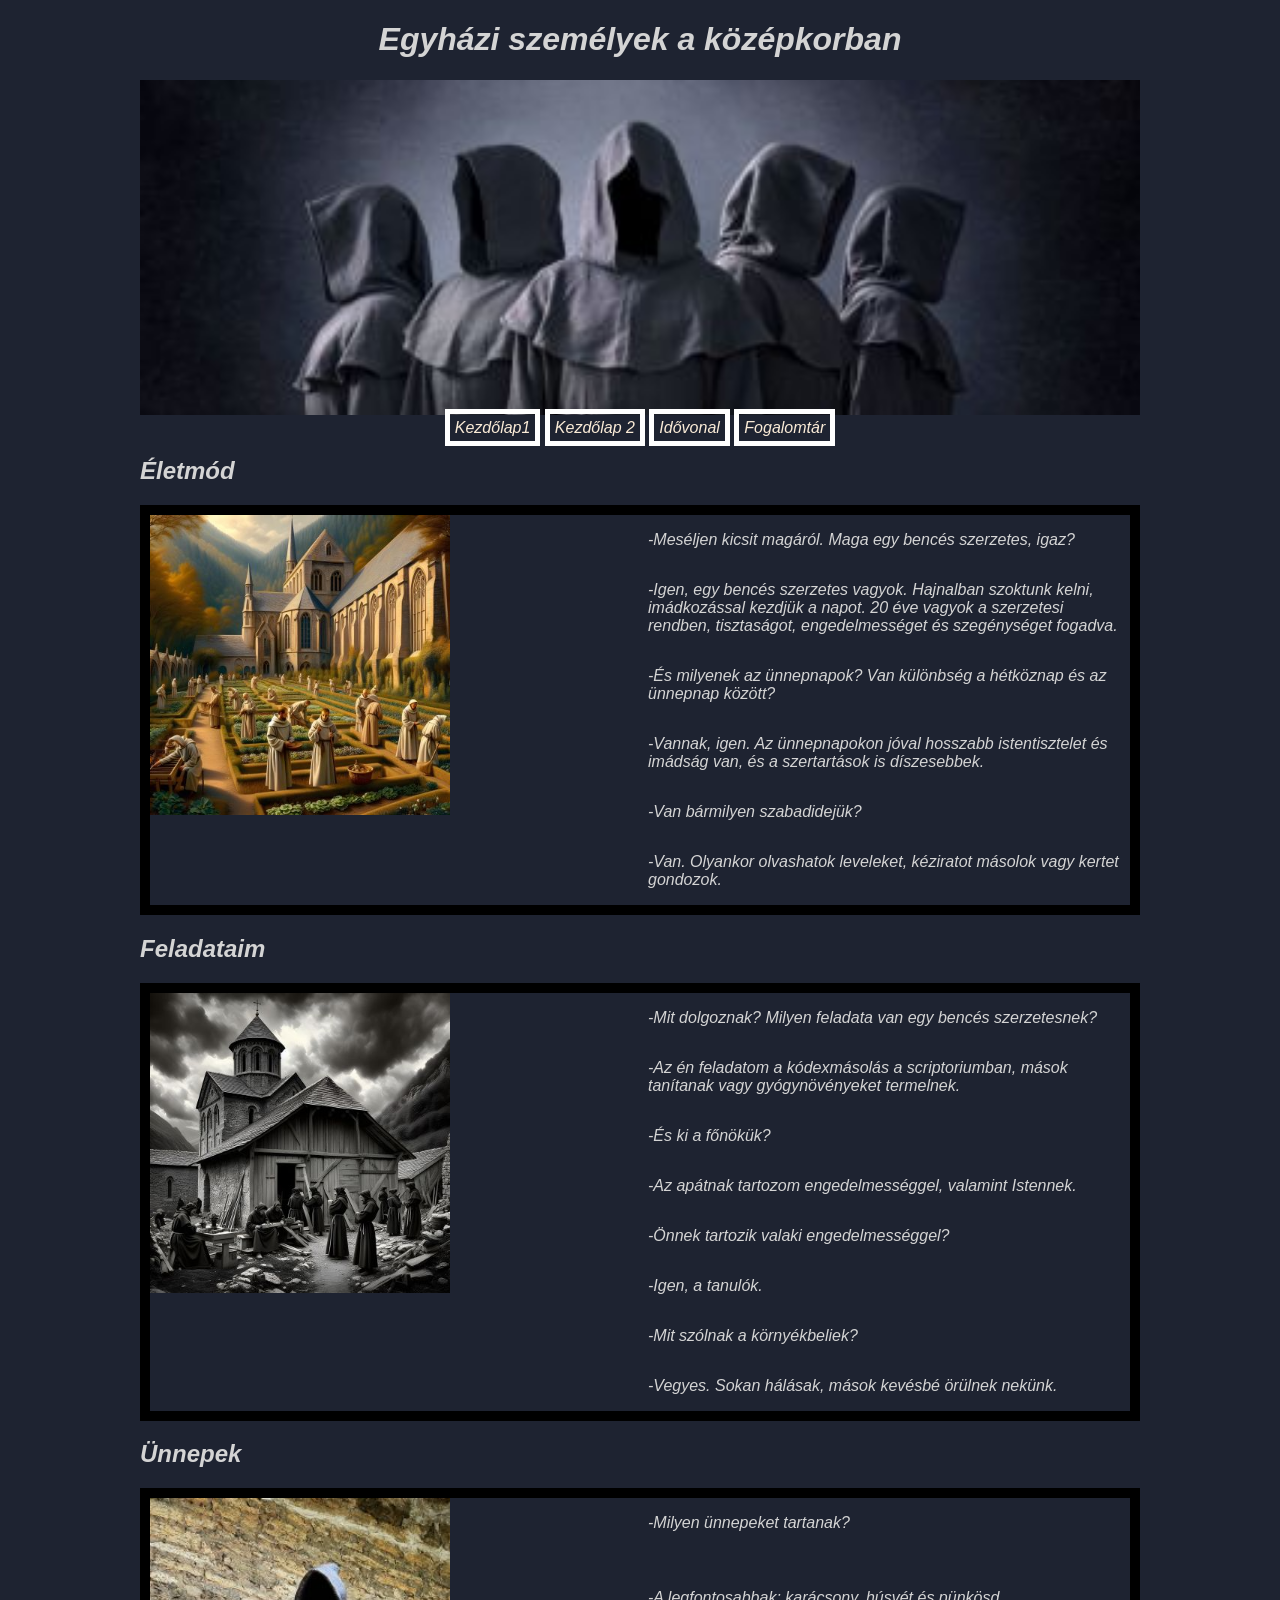
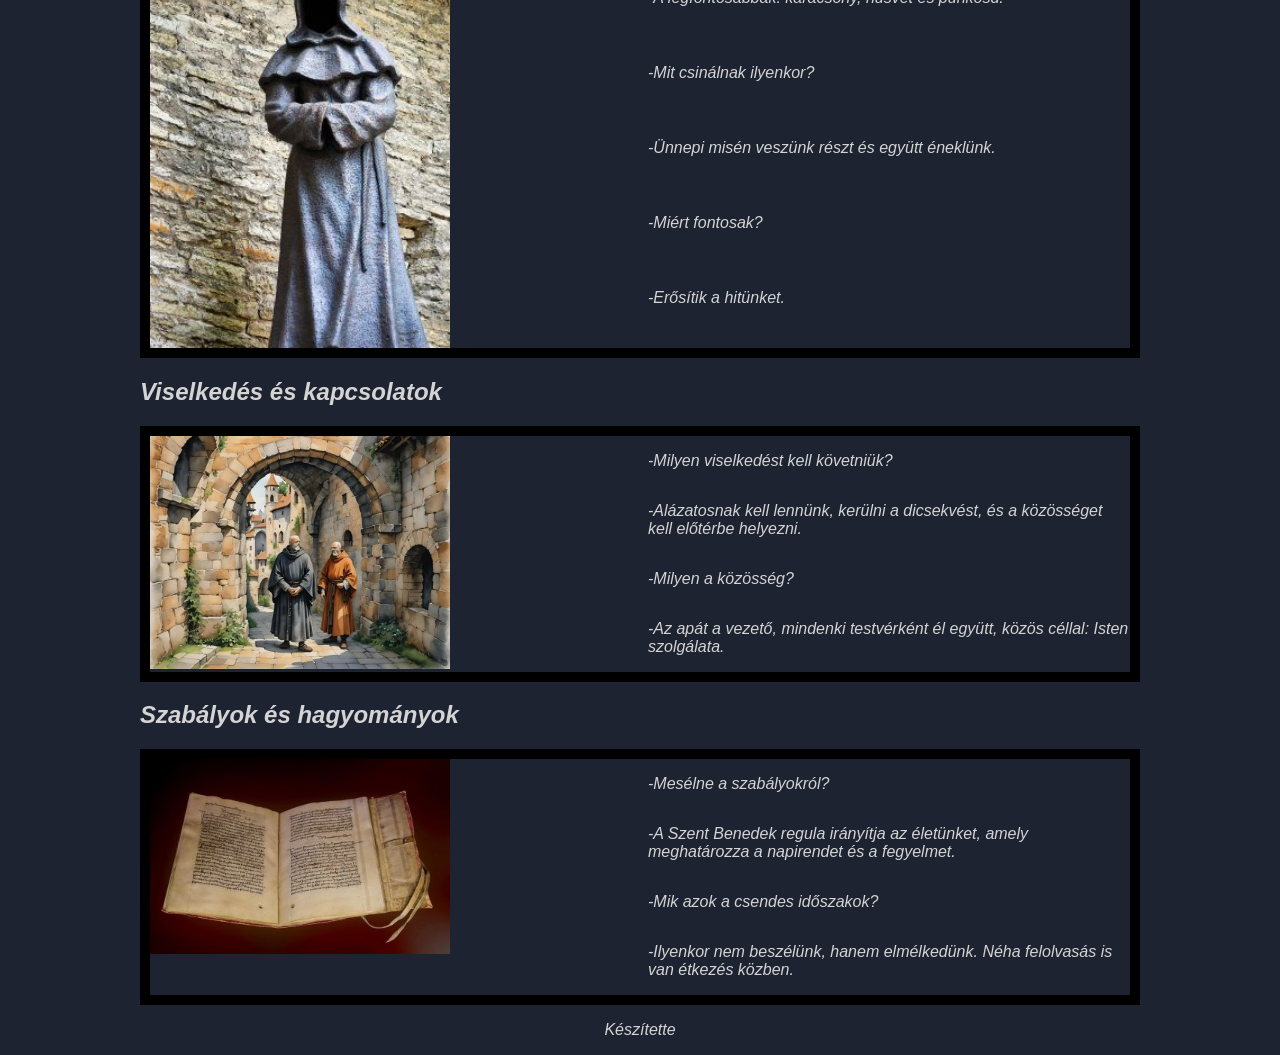
<file: tervezes/index2.html>
<!doctype html>
<html lang="hu">
  <head>
    <meta charset="UTF-8" />
    <meta name="viewport" content="width=device-width, initial-scale=1.0" />
    <title>Elekes Dávid</title>
    <link rel="stylesheet" href="elrendezes.css" />
    <link rel="stylesheet" href="formazas.css" />
    <style></style>
  </head>

  <body>
    <main>
      <header>
        <h1>Egyházi személyek a középkorban</h1>
        <img id="boritokep" src="../kepek/kicsi_Szerzetes.jpg" alt="Borítókép" />
      </header>

      <nav>
        <a href="../index.html">Kezdőlap1</a>
        <a href="index2.html">Kezdőlap 2</a>
        <a href="idovonal.html">Idővonal</a>
        <a href="Fogalomtar.html">Fogalomtár</a>
      </nav>

      <article>
        <div>
          <h2>Életmód</h2>
          <div class="bejegyzes">
            <img
              src="../kepek/kicsi_milolao-ai-generated-8552066_1920.jpg"
              alt="életmód"
            />
            <div class="szoveg">
              <p>-Meséljen kicsit magáról. Maga egy bencés szerzetes, igaz?</p>
              <p>
                -Igen, egy bencés szerzetes vagyok. Hajnalban szoktunk kelni,
                imádkozással kezdjük a napot. 20 éve vagyok a szerzetesi
                rendben, tisztaságot, engedelmességet és szegénységet fogadva.
              </p>
              <p>
                -És milyenek az ünnepnapok? Van különbség a hétköznap és az
                ünnepnap között?
              </p>
              <p>
                -Vannak, igen. Az ünnepnapokon jóval hosszabb istentisztelet és
                imádság van, és a szertartások is díszesebbek.
              </p>
              <p>-Van bármilyen szabadidejük?</p>
              <p>
                -Van. Olyankor olvashatok leveleket, kéziratot másolok vagy
                kertet gondozok.
              </p>
            </div>
          </div>
        </div>

        <div>
          <h2>Feladataim</h2>
          <div class="bejegyzes">
            <img
              src="../kepek/kicsi_milolao-ai-generated-8552067_1920.jpg"
              alt="feladatok"
            />
            <div class="szoveg">
              <p>
                -Mit dolgoznak? Milyen feladata van egy bencés szerzetesnek?
              </p>
              <p>
                -Az én feladatom a kódexmásolás a scriptoriumban, mások
                tanítanak vagy gyógynövényeket termelnek.
              </p>
              <p>-És ki a főnökük?</p>
              <p>-Az apátnak tartozom engedelmességgel, valamint Istennek.</p>
              <p>-Önnek tartozik valaki engedelmességgel?</p>
              <p>-Igen, a tanulók.</p>
              <p>-Mit szólnak a környékbeliek?</p>
              <p>-Vegyes. Sokan hálásak, mások kevésbé örülnek nekünk.</p>
            </div>
          </div>
        </div>

        <div>
          <h2>Ünnepek</h2>
          <div class="bejegyzes">
            <img
              src="../kepek/kicsi_naknaknak-estonia-2400721_1920.jpg"
              alt="ünnepek"
            />
            <div class="szoveg">
              <p>-Milyen ünnepeket tartanak?</p>
              <p>-A legfontosabbak: karácsony, húsvét és pünkösd.</p>
              <p>-Mit csinálnak ilyenkor?</p>
              <p>-Ünnepi misén veszünk részt és együtt éneklünk.</p>
              <p>-Miért fontosak?</p>
              <p>-Erősítik a hitünket.</p>
            </div>
          </div>
        </div>

        <div>
          <h2>Viselkedés és kapcsolatok</h2>
          <div class="bejegyzes">
            <img
              src="../kepek/kicsi_artspark-monks-8769994_1920.jpg"
              alt="viselkedés"
            />
            <div class="szoveg">
              <p>-Milyen viselkedést kell követniük?</p>
              <p>
                -Alázatosnak kell lennünk, kerülni a dicsekvést, és a közösséget
                kell előtérbe helyezni.
              </p>
              <p>-Milyen a közösség?</p>
              <p>
                -Az apát a vezető, mindenki testvérként él együtt, közös céllal:
                Isten szolgálata.
              </p>
            </div>
          </div>
        </div>

        <div>
          <h2>Szabályok és hagyományok</h2>
          <div class="bejegyzes">
            <img
              src="../kepek/kicsi_garten-gg-a-book-632430_1920.jpg"
              alt="szabályok"
            />
            <div class="szoveg">
              <p>-Mesélne a szabályokról?</p>
              <p>
                -A Szent Benedek regula irányítja az életünket, amely
                meghatározza a napirendet és a fegyelmet.
              </p>
              <p>-Mik azok a csendes időszakok?</p>
              <p>
                -Ilyenkor nem beszélünk, hanem elmélkedünk. Néha felolvasás is
                van étkezés közben.
              </p>
            </div>
          </div>
        </div>
      </article>

      <footer>
        <p>Készítette</p>
      </footer>
    </main>
  </body>
</html>
</file>
<file: tervezes/elrendezes.css>
.bejegyzes {
  display: grid;
  grid-template-columns: 1fr 1fr ;
  gap: 1rem;
  border: 10px solid black;
}
@media screen and (max-width: 765px) {
  .bejegyzes {
    grid-template-columns: 1fr;
    gap: 0.75rem;
    border-width: 2px; 
  }
}
.szoveg{
  display: grid ;
  grid-template-columns: 1fr;
}
    



/* legyen reszponzív, azaz 765px alatt kerüljenek egymás alá */
</file>
<file: tervezes/formazas.css>
body {
  font-family: Arial, Helvetica, sans-serif;
  background-color: rgb(30, 35, 49);
  letter-spacing: normal;
  font-style: italic;
  color: rgb(212, 212, 212);

}
main{
  max-width: 1000px;
  margin: auto;
}
header {
  text-align: center;
}
nav {
  text-align: center;
  margin-bottom: 1rem;
  color: black;
  text-decoration: none;
}
article {
  margin-bottom: 1rem;
}
footer {
  text-align: center;
  margin-top: 1rem;
}

img {
  width: 300px;
}
#boritokep {
  width: 100%;
}
a{
  color: antiquewhite;
  text-decoration: none;
  padding: 5px;
  border: 5px solid white;
}
a:hover{
  color: blue;
  background-color: aliceblue;
}





/* válassz másik betűtípust, ami olvasható
A címek lehetnek ettől eltérő betűtípussal írva

Az oldal max sélessége 1000px;
a büngésző közepén helyezkedjen el
*/
/*  a mneü formázása::after
Olvasható színű linkek
ne legyenek aláhúzva


ha a linkek fölé viszem az egeret, akkor változzon meg a háttérszín és a betűszín

*/
</file>
<file: asd.css>
body{font-family: fantasy;
background-color: rgb(30, 35, 49);
letter-spacing: normal;
font-style: italic;
color: rgb(212, 212, 212)
}
header{
  text-align: center;
 
  
}
nav {
  text-align: center;
  margin-bottom: 1rem;
  color: black;
  text-decoration: none;

}
article {
  margin-bottom: 1rem;

}
.bejegyzes{

    display: grid;
    grid-template-columns: 1fr 1fr 1fr;
    gap: 1rem;
    border: 10px solid black;


    img{
    width: 300px;
    }
    p{
    font-family: fantasy;
    background-color: rgb(30, 35, 49);
    letter-spacing: normal;
    font-style: italic;
    color: rgb(212, 212, 212)
    
    }
}





footer {
  text-align: center;
  margin-top: 1rem;
}
.idovonalbejegyzes{
    display: grid;
    grid-template-columns: 1fr 1fr 1fr;
    gap: 1rem;
    border: 10px solid black;
}
img{
    width: 300px;
  
}
#boritokep{
    width: 100%;

}
</file>
<file: idovonal.css>
body{font-family: fantasy;
background-color: rgb(30, 35, 49);
letter-spacing: normal;
font-style: italic;
color: rgb(212, 212, 212)
}
header{
  text-align: center;
 
  
}
nav {
  text-align: center;
  margin-bottom: 1rem;
  color: black;
  text-decoration: none;

}
article {
  margin-bottom: 1rem;
}
footer {
  text-align: center;
  margin-top: 1rem;
}
.idovonalbejegyzes{
    display: grid;
    grid-template-columns: 1fr 1fr 1fr;
    gap: 1rem;
    border: 10px solid black;
}
img{
    width: 300px;
  
}
#boritokep{
    width: 100%;

}
</file>
<file: tervezes/fogalomtar.css>
/* Kell egy grid- 
szülőelem az article, azon belül kell  oszlopos elrendezés
 */
article {
  display: grid;
  grid-template-columns: 1fr 1fr;
}
.fogalom {
  border: 5px solid black;
  border-color: black;
  border-radius: 10px;
  padding: 10px;
}
#boritokep {
  width: 100%;
}
img {
  width: 300px;
}
@media screen and (max-width: 765px) {
  article{
    grid-template-columns: 1fr;
    gap: 0.75rem;
    border-width: 2px; 
  }
}
</file>
<file: tervezes/idovonal.css>
.idovonalbejegyzes {
  display: grid;
  grid-template-columns: 1fr 1fr 1fr;
  gap: 1rem;
  border: 10px solid black;
  box-sizing: border-box;
}

@media screen and (max-width: 765px) {
  .idovonalbejegyzes {
    grid-template-columns: 1fr;
    gap: 0.75rem;
    border-width: 2px; 
  }
}
/* legyen reszponzív, azaz 765px alatt kerüljenek egymás alá */
</file>
